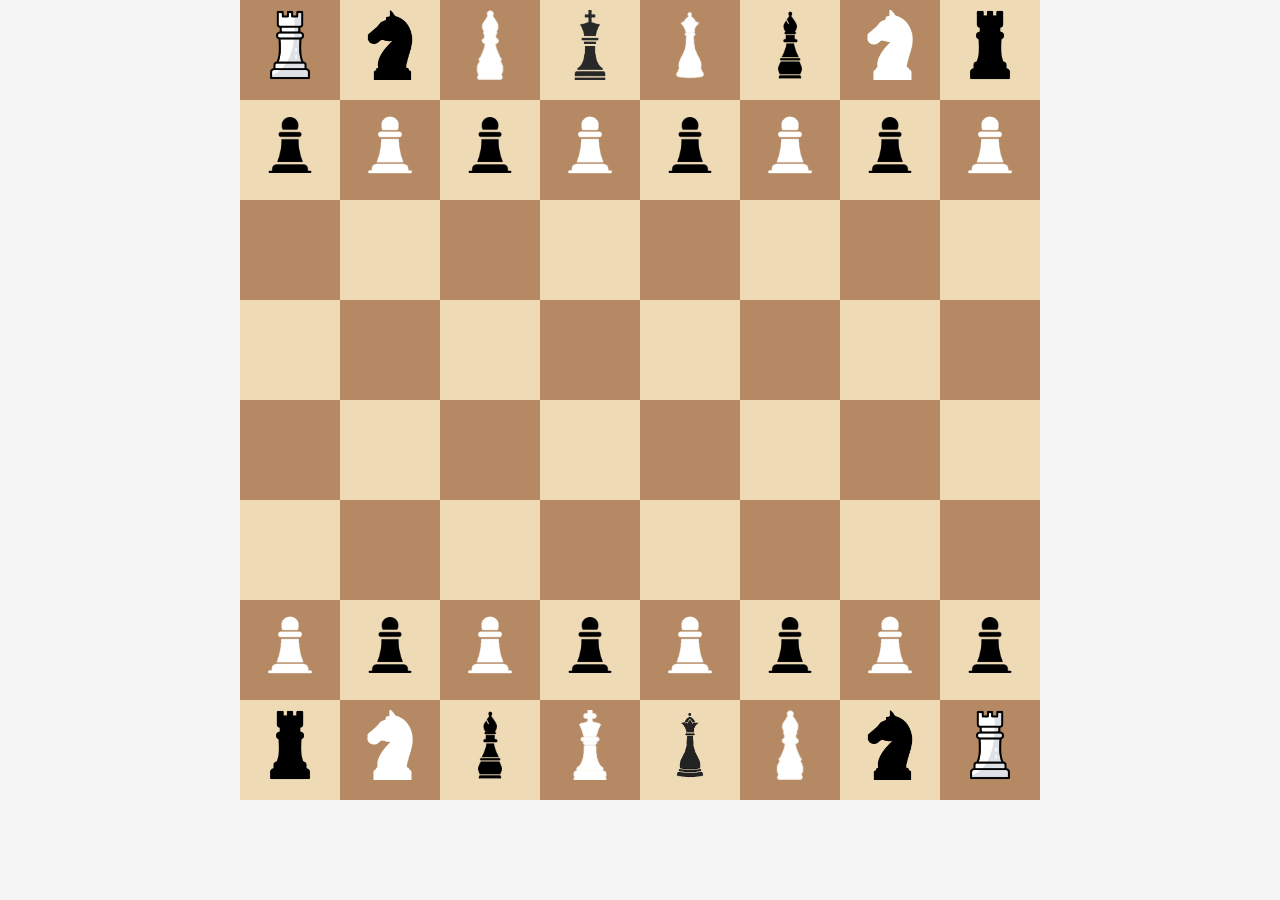
<file: Chessboard with icon/index.html>
<!DOCTYPE html>
<html lang="en">
<head>
    <meta charset="UTF-8">
    <meta name="viewport" content="width=device-width, initial-scale=1.0">
    <title>Document</title>
    <style>
        @import url('style.css');
    </style>
</head>
<body>
    <div class="chessContainer">
        <div class="chessRowOne">
            <div class="A-One"><img src="Icon/3.webp"></div>
            <div class="B-One"><img src="Icon/6.png"></div>
            <div class="C-One"><img src="Icon/5.1.png"></div>
            <div class="D-One"><img src="Icon/2.1.png"></div>
            <div class="E-One"><img src="Icon/4.1.png"></div>
            <div class="F-One"><img src="Icon/5.png"></div>
            <div class="G-One"><img src="Icon/6.1.png"></div>
            <div class="H-One"><img src="Icon/3.1.png"></div>
        </div>
        <div class="chessRowTwo">
            <div class="A-Two"><img src="Icon/1.png"></div>
            <div class="B-Two"><img src="Icon/1.1.png"></div>
            <div class="C-Two"><img src="Icon/1.png"></div>
            <div class="D-Two"><img src="Icon/1.1.png"></div>
            <div class="E-Two"><img src="Icon/1.png"></div>
            <div class="F-Two"><img src="Icon/1.1.png"></div>
            <div class="G-Two"><img src="Icon/1.png"></div>
            <div class="H-Two"><img src="Icon/1.1.png"></div>
        </div>
        <div class="chessRowThree">
            <div class="A-Three"></div>
            <div class="B-Three"></div>
            <div class="C-Three"></div>
            <div class="D-Three"></div>
            <div class="E-Three"></div>
            <div class="F-Three"></div>
            <div class="G-Three"></div>
            <div class="H-Three"></div>
        </div>
        <div class="chessRowFour">
            <div class="A-Four"></div>
            <div class="B-Four"></div>
            <div class="C-Four"></div>
            <div class="D-Four"></div>
            <div class="E-Four"></div>
            <div class="F-Four"></div>
            <div class="G-Four"></div>
            <div class="H-Four"></div>
        </div>
        <div class="chessRowFive">
            <div class="A-Five"></div>
            <div class="B-Five"></div>
            <div class="C-Five"></div>
            <div class="D-Five"></div>
            <div class="E-Five"></div>
            <div class="F-Five"></div>
            <div class="G-Five"></div>
            <div class="H-Five"></div>
        </div>
        <div class="chessRowSix">
            <div class="A-Six"></div>
            <div class="B-Six"></div>
            <div class="C-Six"></div>
            <div class="D-Six"></div>
            <div class="E-Six"></div>
            <div class="F-Six"></div>
            <div class="G-Six"></div>
            <div class="H-Six"> </div>
        </div>
        <div class="chessRowSeven">
            <div class="A-Seven"><img src="Icon/1.1.png"></div>
            <div class="B-Seven"><img src="Icon/1.png"></div>
            <div class="C-Seven"><img src="Icon/1.1.png"></div>
            <div class="D-Seven"><img src="Icon/1.png"></div>
            <div class="E-Seven"><img src="Icon/1.1.png"></div>
            <div class="F-Seven"><img src="Icon/1.png"></div>
            <div class="G-Seven"><img src="Icon/1.1.png"></div>
            <div class="H-Seven"><img src="Icon/1.png"></div>
        </div>
        <div class="chessRowEight">
            <div class="A-Eight"><img src="Icon/3.1.png"></div>
            <div class="B-Eight"><img src="Icon/6.1.png"></div>
            <div class="C-Eight"><img src="Icon/5.png"></div>
            <div class="D-Eight"><img src="Icon/2.png"></div>
            <div class="E-Eight"><img src="Icon/4.2.png"></div>
            <div class="F-Eight"><img src="Icon/5.1.png"></div>
            <div class="G-Eight"><img src="Icon/6.png"></div>
            <div class="H-Eight"><img src="Icon/3.webp"></div>
        </div>
    </div>
</body>
</html>
</file>
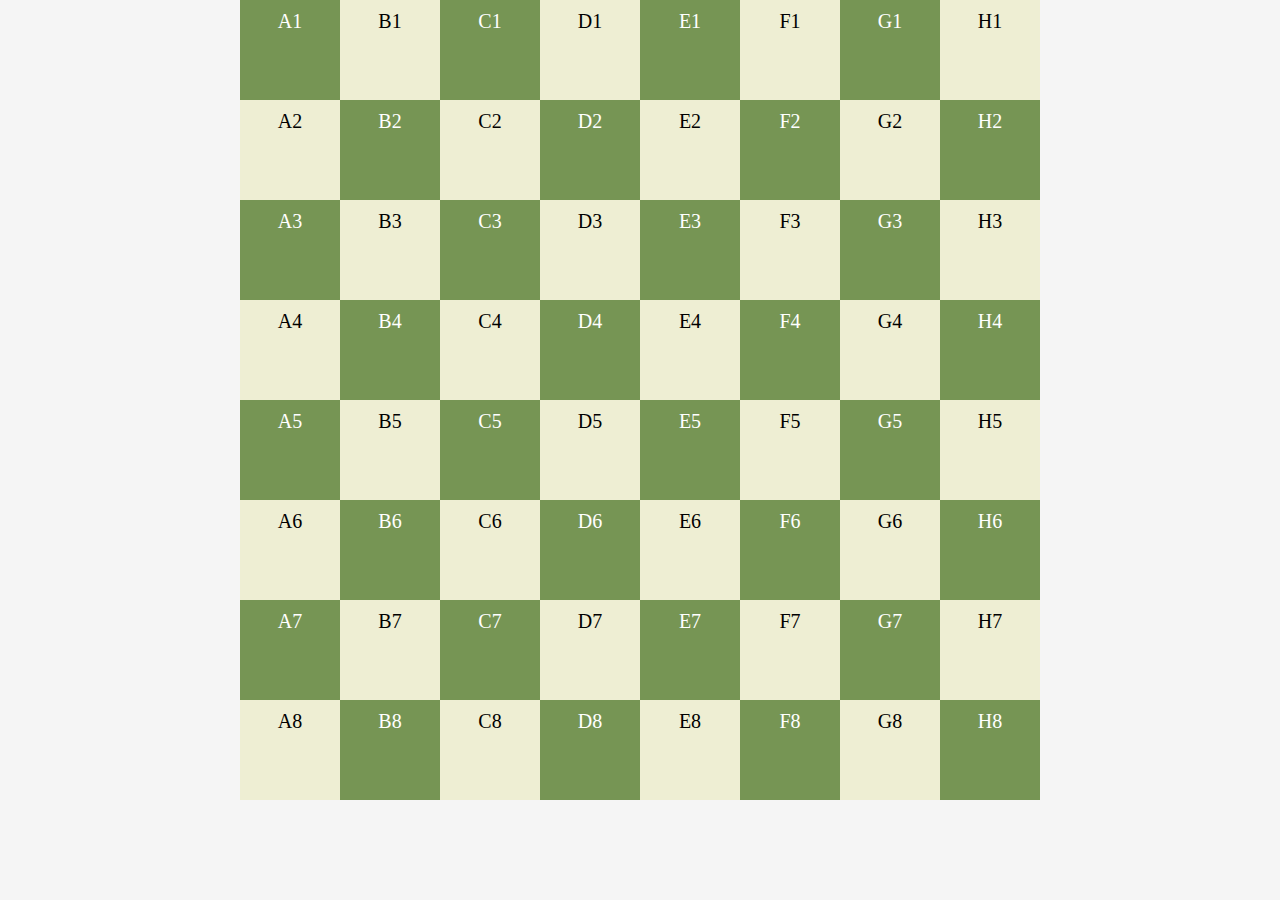
<file: Chessboard with number/index.html>
<!DOCTYPE html>
<html lang="en">
<head>
    <meta charset="UTF-8">
    <meta name="viewport" content="width=device-width, initial-scale=1.0">
    <title>Document</title>
    <style>
        @import url('style.css');
    </style>
</head>
<body>
    <div class="chessContainer">
        <div class="chessRowOne">
            <div class="A-One"><p>A1</p></div>
            <div class="B-One"><p>B1</p></div>
            <div class="C-One"><p>C1</p></div>
            <div class="D-One"><p>D1</p></div>
            <div class="E-One"><p>E1</p></div>
            <div class="F-One"><p>F1</p></div>
            <div class="G-One"><p>G1</p></div>
            <div class="H-One"><p>H1</p></div>
        </div>
        <div class="chessRowTwo">
            <div class="A-Two"><p>A2</p></div>
            <div class="B-Two"><p>B2</p></div>
            <div class="C-Two"><p>C2</p></div>
            <div class="D-Two"><p>D2</p></div>
            <div class="E-Two"><p>E2</p></div>
            <div class="F-Two"><p>F2</p></div>
            <div class="G-Two"><p>G2</p></div>
            <div class="H-Two"><p>H2</p></div>
        </div>
        <div class="chessRowThree">
            <div class="A-Three"><p>A3</p></div>
            <div class="B-Three"><p>B3</p></div>
            <div class="C-Three"><p>C3</p></div>
            <div class="D-Three"><p>D3</p></div>
            <div class="E-Three"><p>E3</p></div>
            <div class="F-Three"><p>F3</p></div>
            <div class="G-Three"><p>G3</p></div>
            <div class="H-Three"><p>H3</p></div>
        </div>
        <div class="chessRowFour">
            <div class="A-Four"><p>A4</p></div>
            <div class="B-Four"><p>B4</p></div>
            <div class="C-Four"><p>C4</p></div>
            <div class="D-Four"><p>D4</p></div>
            <div class="E-Four"><p>E4</p></div>
            <div class="F-Four"><p>F4</p></div>
            <div class="G-Four"><p>G4</p></div>
            <div class="H-Four"><p>H4</p></div>
        </div>
        <div class="chessRowFive">
            <div class="A-Five"><p>A5</p></div>
            <div class="B-Five"><p>B5</p></div>
            <div class="C-Five"><p>C5</p></div>
            <div class="D-Five"><p>D5</p></div>
            <div class="E-Five"><p>E5</p></div>
            <div class="F-Five"><p>F5</p></div>
            <div class="G-Five"><p>G5</p></div>
            <div class="H-Five"><p>H5</p></div>
        </div>
        <div class="chessRowSix">
            <div class="A-Six"><p>A6</p></div>
            <div class="B-Six"><p>B6</p></div>
            <div class="C-Six"><p>C6</p></div>
            <div class="D-Six"><p>D6</p></div>
            <div class="E-Six"><p>E6</p></div>
            <div class="F-Six"><p>F6</p></div>
            <div class="G-Six"><p>G6</p></div>
            <div class="H-Six"><p>H6</p></div>
        </div>
        <div class="chessRowSeven">
            <div class="A-Seven"><p>A7</p></div>
            <div class="B-Seven"><p>B7</p></div>
            <div class="C-Seven"><p>C7</p></div>
            <div class="D-Seven"><p>D7</p></div>
            <div class="E-Seven"><p>E7</p></div>
            <div class="F-Seven"><p>F7</p></div>
            <div class="G-Seven"><p>G7</p></div>
            <div class="H-Seven"><p>H7</p></div>
        </div>
        <div class="chessRowEight">
            <div class="A-Eight"><p>A8</p></div>
            <div class="B-Eight"><p>B8</p></div>
            <div class="C-Eight"><p>C8</p></div>
            <div class="D-Eight"><p>D8</p></div>
            <div class="E-Eight"><p>E8</p></div>
            <div class="F-Eight"><p>F8</p></div>
            <div class="G-Eight"><p>G8</p></div>
            <div class="H-Eight"><p>H8</p></div>
        </div>
    </div>
</body>
</html>
</file>
